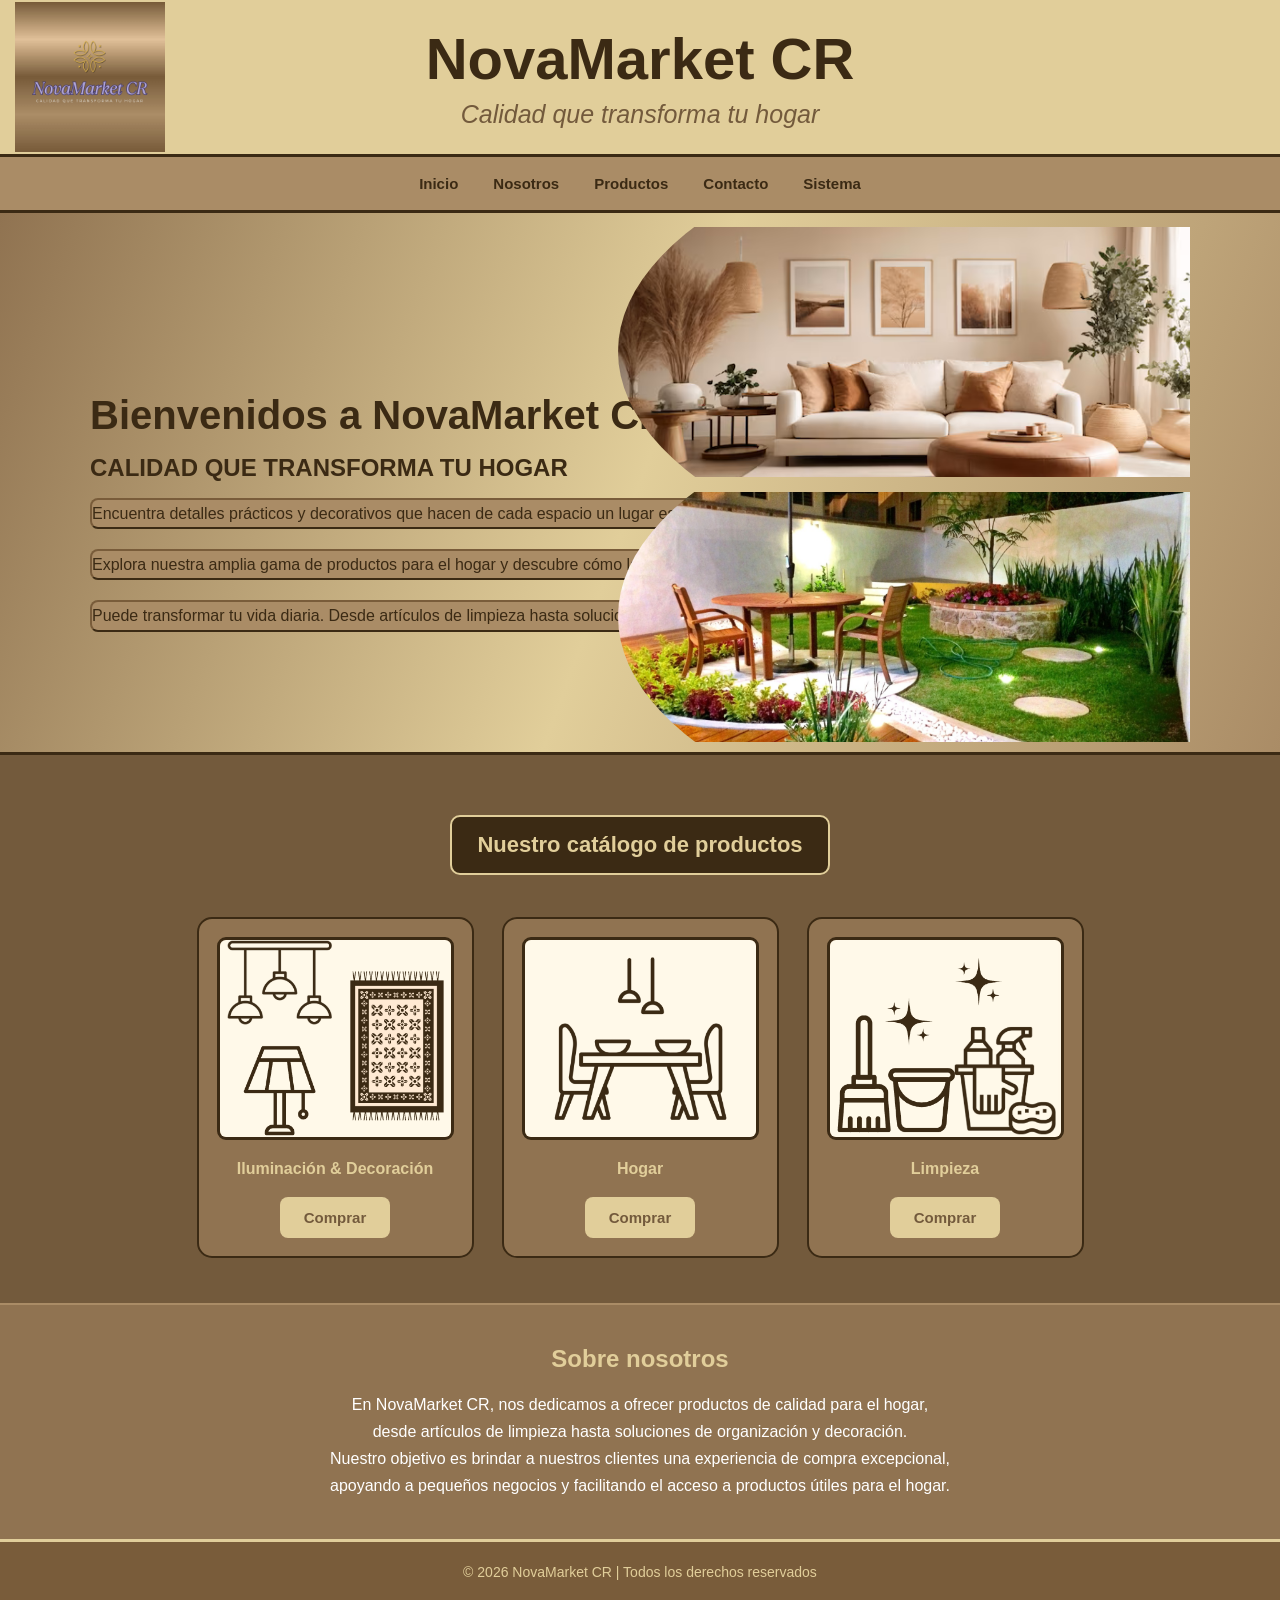
<file: index.html>
<!DOCTYPE html>
<html lang="es">
<head>
    <meta charset="UTF-8">
    <meta name="viewport" content="width=device-width, initial-scale=1.0">
    <title>NovaMarket CR</title>
    <link rel="stylesheet" href="css/estilos.css">
    
</head>
<body>
    <!-- ENCABEZADO -->
    <header class="encabezado">
        <h1>NovaMarket CR</h1>
        <p>Calidad que transforma tu hogar</p>
        <img src="img/logo.png" class="logo" alt="Logo de NovaMarket CR">
    </header>

    <!-- MENÚ DE NAVEGACIÓN -->
    <nav class="menu">
        <a href="index.html">Inicio</a>
        <a href="nosotros.html">Nosotros</a>
        <a href="productos.html">Productos</a>
        <a href="contacto.html">Contacto</a>
        <a href="sistema.html">Sistema</a>
    </nav>

    <!-- BANNER DE BIENVENIDA -->
    <section class="bienvenida" id="inicio">
        <h2>Bienvenidos a NovaMarket CR </h2>
        <h3>CALIDAD QUE TRANSFORMA TU HOGAR</h3>
        <p>Encuentra detalles prácticos y decorativos que hacen de cada espacio un lugar especial.</p>
        <p>Explora nuestra amplia gama de productos para el hogar y descubre cómo la calidad</p>
        <p>Puede transformar tu vida diaria. Desde artículos de limpieza hasta soluciones de organización</p>

        <div class="fondo-imagen"></div>
        <div class="interior-imagen"></div>
    </section>

    <main id="productos">

        <h2 class="titulo-catalogo">Nuestro catálogo de productos</h2>

        <div class="contenedor-productos">

            <!-- Producto 1 -->
            <article class="tarjeta">

                <img
                    src="img/luz.png"
                    alt="Iluminación & Decoración"
                >

                <h3>Iluminación & Decoración</h3>

                

                <button onclick="window.location.href='productos.html'">
                Comprar
                </button>

            </article>

            <!-- Producto 2 -->
            <article class="tarjeta">

                <img
                    src="img/mesa.png"
                    alt="mesa"
                >

                <h3>Hogar</h3>

                

               <button onclick="window.location.href='productos.html'">
                Comprar
                </button>

            </article>

            <!-- Producto 3 -->
            <article class="tarjeta">

                <img
                    src="img/lim.png"
                    alt="limpieza"
                >

                <h3>Limpieza</h3>

                

                <button onclick="window.location.href='productos.html'">
                Comprar
                </button>

            </article>

        </div>

    </main>
    
    <!-- SECCIÓN NOSOTROS -->
    <section class="informacion" id="nosotros">

        <h2>Sobre nosotros</h2>

        <p>
            En NovaMarket CR, nos dedicamos a ofrecer productos de calidad para el hogar, 
        </p>

        <p>
            desde artículos de limpieza hasta soluciones de organización y decoración.
        </p>

        <p>
            Nuestro objetivo es brindar a nuestros clientes una experiencia de compra excepcional,
        </p>

        <p>
            apoyando a pequeños negocios y facilitando el acceso a productos útiles para el hogar.
        </p>

    </section>

    <!-- PIE DE PÁGINA -->
    <footer id="contacto">
        <p>© 2026 NovaMarket CR | Todos los derechos reservados</p>
    </footer>

    

</body>
</file>
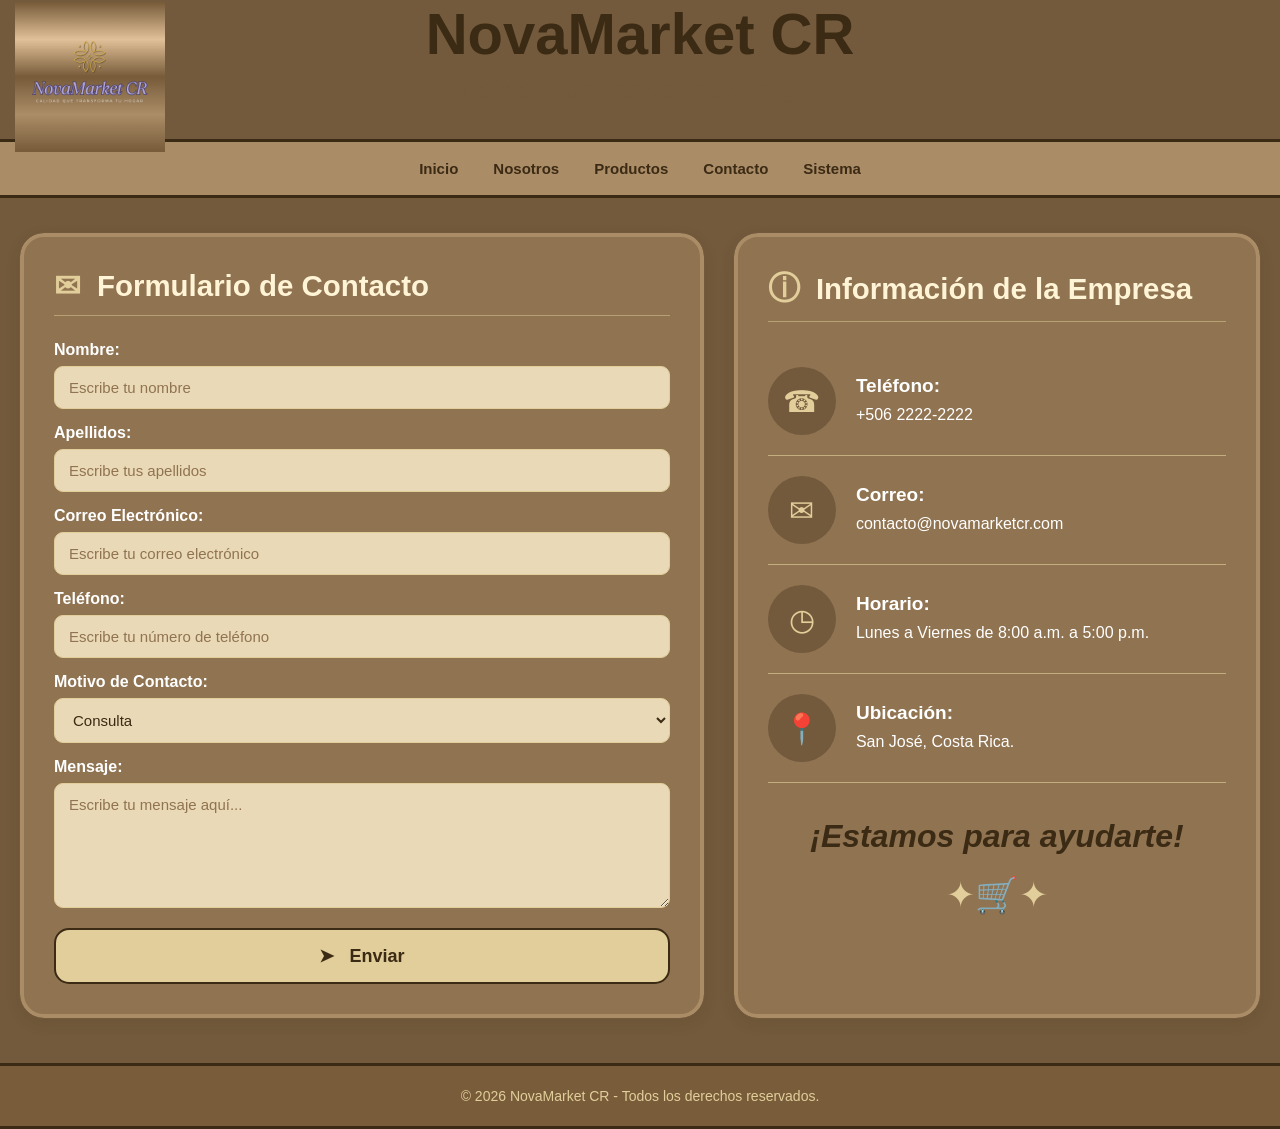
<file: Contacto.html>
<!DOCTYPE html>
<html lang="es">
<head>
    <meta charset="UTF-8">
    <meta name="viewport" content="width=device-width, initial-scale=1.0">
    <title>Contacto - NovaMarket CR</title>
    <link rel="stylesheet" href="css/estilos.css">
</head>

<body class="pagina-contacto">

    <header class="encabezado-contacto">
        <h1>NovaMarket CR </h1>
        <p>Calidad que transforma tu hogar</p>
        <img src="img/logo.png" class="logo" alt="Logo de NovaMarket CR">
    </header>

    <nav class="menu-contacto">
        <a href="index.html">Inicio</a>
        <a href="nosotros.html">Nosotros</a>
        <a href="productos.html">Productos</a>
        <a href="contacto.html">Contacto</a>
        <a href="sistema.html">Sistema</a>
    </nav>
    
    <main class="contenedor-contacto">

        <!-- CUADRO DEL FORMULARIO -->
        <section class="cuadro-contacto">

            <h2><span>✉</span> Formulario de Contacto</h2>

            <form id="formcontacto">

                <label for="Nombre">Nombre:</label>
                <input type="text" id="Nombre" name="nombre"
                       placeholder="Escribe tu nombre">

                <label for="apellidos">Apellidos:</label>
                <input type="text" id="apellidos" name="apellidos"
                       placeholder="Escribe tus apellidos">

                <label for="correo">Correo Electrónico:</label>
                <input type="email" id="correo" name="correo"
                       placeholder="Escribe tu correo electrónico">

                <label for="telefono">Teléfono:</label>
                <input type="tel" id="telefono" name="telefono"
                       placeholder="Escribe tu número de teléfono">

                <label for="motivo">Motivo de Contacto:</label>
                <select id="motivo" name="motivo">
                    <option>Consulta</option>
                    <option>Compra</option>
                    <option>Queja</option>
                    <option>Sugerencia</option>
                </select>

                <label for="Mensaje">Mensaje:</label>
                <textarea id="Mensaje" name="mensaje"
                          placeholder="Escribe tu mensaje aquí..."></textarea>

                <button type="submit">➤ &nbsp; Enviar</button>

            </form>
        </section>

        <!-- CUADRO DE INFORMACIÓN -->
        <section class="cuadro-informacion">

            <h2><span>ⓘ</span> Información de la Empresa</h2>

            <div class="dato-empresa">
                <div class="icono-empresa">☎</div>
                <div>
                    <strong>Teléfono:</strong>
                    <p>+506 2222-2222</p>
                </div>
            </div>

            <div class="dato-empresa">
                <div class="icono-empresa">✉</div>
                <div>
                    <strong>Correo:</strong>
                    <p>contacto@novamarketcr.com</p>
                </div>
            </div>

            <div class="dato-empresa">
                <div class="icono-empresa">◷</div>
                <div>
                    <strong>Horario:</strong>
                    <p>Lunes a Viernes de 8:00 a.m. a 5:00 p.m.</p>
                </div>
            </div>

            <div class="dato-empresa">
                <div class="icono-empresa">📍</div>
                <div>
                    <strong>Ubicación:</strong>
                    <p>San José, Costa Rica.</p>
                </div>
            </div>

            <p class="mensaje-final">¡Estamos para ayudarte!</p>

            <div class="decoracion-final">✦🛒✦</div>

        </section>

    </main>

</body>

<footer class="footer-contacto">
    <p>&copy; 2026 NovaMarket CR - Todos los derechos reservados.</p>
</footer>

</html>
</file>
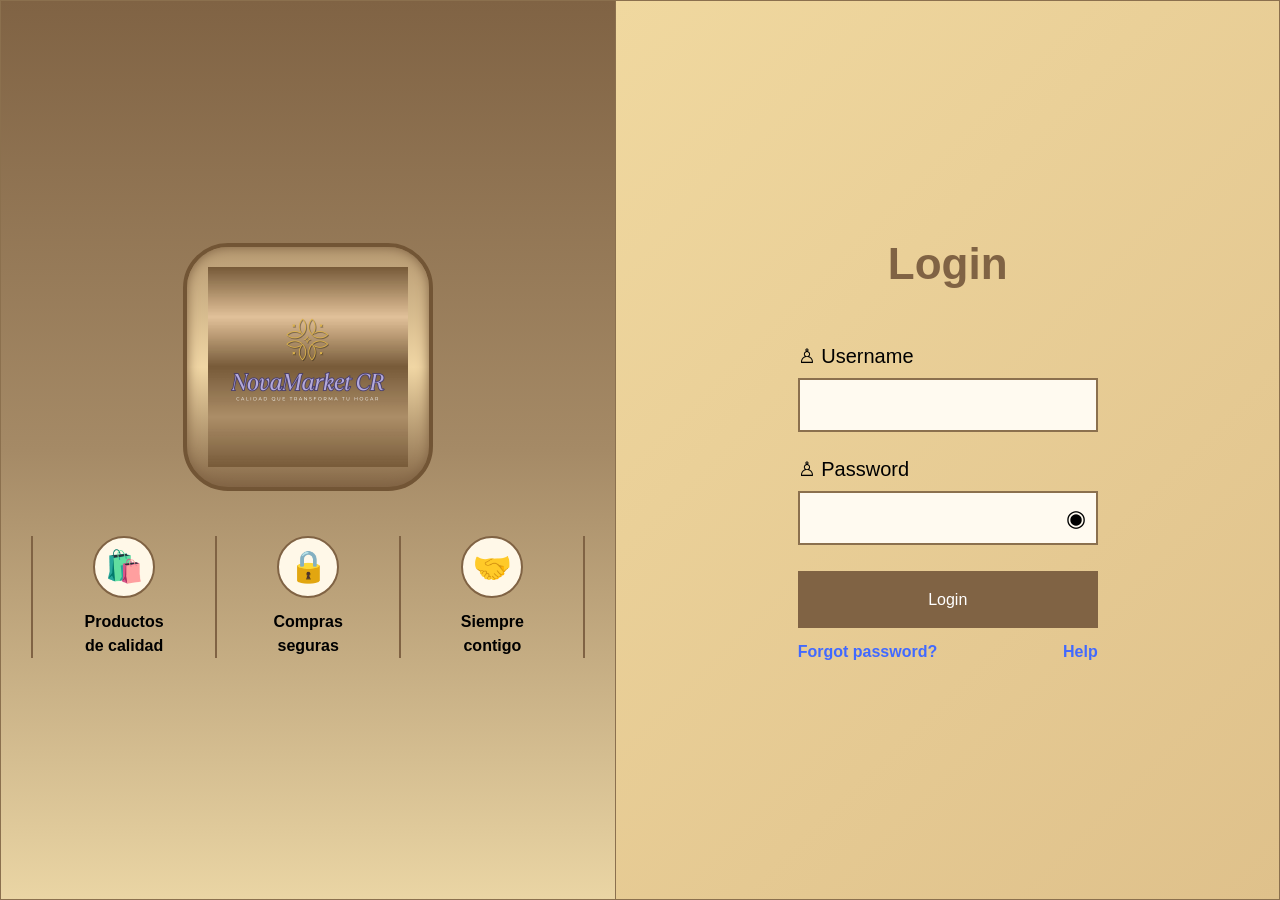
<file: login.html>
<!DOCTYPE html>
<html lang="es">
<head>
    <meta charset="UTF-8">
    <meta name="viewport" content="width=device-width, initial-scale=1.0">
    <title>Login | NovaMarket CR</title>
    <link rel="stylesheet" href="css/login.css">
    <script src="js/login.js" defer></script>
</head>
<body>
    <main class="contenedor-login">
        <section class="panel-izquierdo">
            <div class="logo-caja">
                <img src="img/logo.png" alt="Logo de NovaMarket CR" id="logoImagen">
                <div id="logoAlternativo" class="logo-alternativo oculto">
                    <div class="logo-simulado">✿</div>
                    <div class="nombre-marca">NovaMarket CR</div>
                    <div class="eslogan">CALIDAD QUE TRANSFORMA TU HOGAR</div>
                </div>
            </div>

            <div class="beneficios">
                <div class="beneficio">
                    <div class="beneficio-icono">🛍️</div>
                    <p>Productos<br>de calidad</p>
                </div>
                <div class="beneficio">
                    <div class="beneficio-icono">🔒</div>
                    <p>Compras<br>seguras</p>
                </div>
                <div class="beneficio">
                    <div class="beneficio-icono">🤝</div>
                    <p>Siempre<br>contigo</p>
                </div>
            </div>
        </section>

        <section class="panel-derecho">
            <h1>Login</h1>

            <form class="formulario" id="formLogin">
                <div class="grupo-campo">
                    <label for="username">♙ Username</label>
                    <input class="campo" type="text" id="username" name="username"
                           autocomplete="username" required>
                </div>

                <div class="grupo-campo">
                    <label for="password">♙ Password</label>
                    <div class="contenedor-password">
                        <input class="campo" type="password" id="password" name="password"
                               autocomplete="current-password" required>
                        <button class="ver-password" type="button" id="verPassword"
                                aria-label="Mostrar contraseña">◉</button>
                    </div>
                </div>

                <button class="boton-login" type="submit">Login</button>
                <p class="mensaje" id="mensaje" role="status" aria-live="polite"></p>

                <div class="enlaces">
                    <a href="#" id="olvido">Forgot password?</a>
                    <a href="#" id="ayuda">Help</a>
                </div>
            </form>
        </section>
    </main>
</body>
</html>
</file>
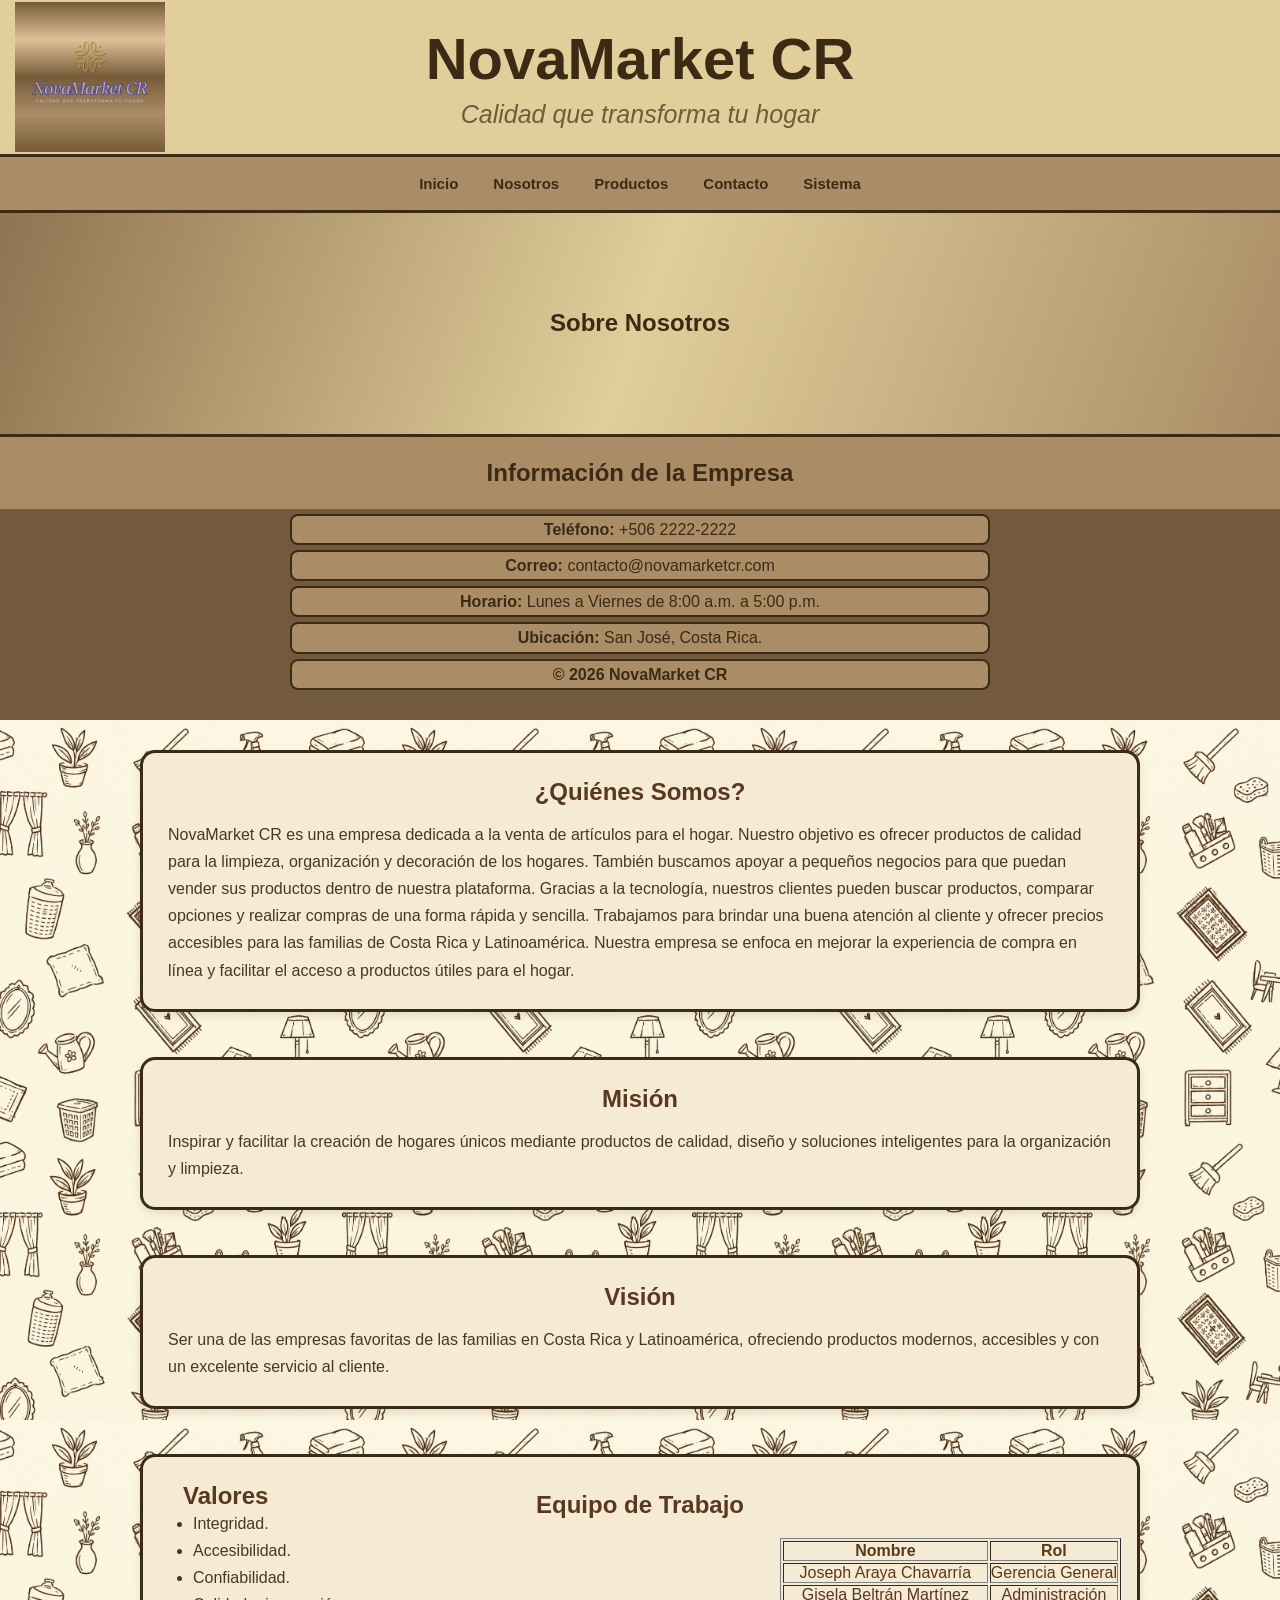
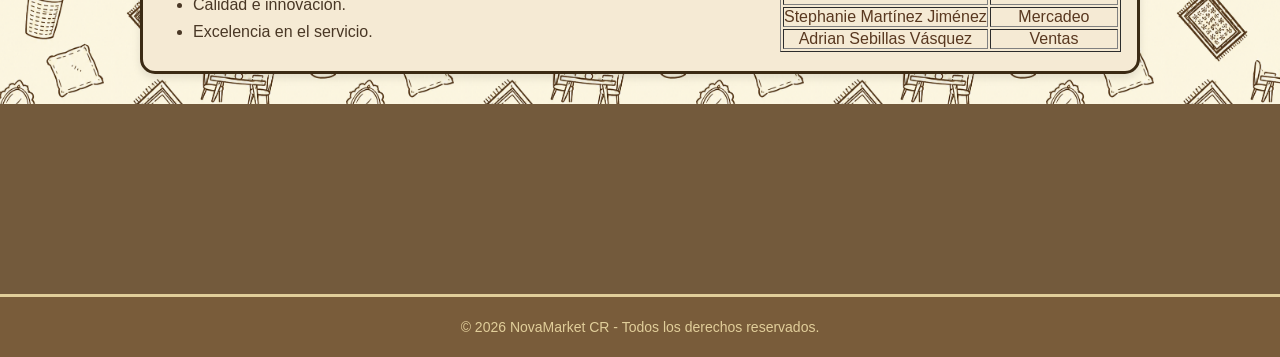
<file: nosotros.html>
<!DOCTYPE html>
<html lang="es">
<head>
    <meta charset="UTF-8">
    <meta name="viewport" content="width=device-width, initial-scale=1.0">
    <title>Nosotros - NovaMarket CR</title>
    <link rel="stylesheet" href="css/estilos.css">
</head>



<body class="body">
    
    <header class="encabezado">
        <h1>NovaMarket CR</h1>
        <p>Calidad que transforma tu hogar</p>
        <img src="img/logo.png" class="logo" alt="Logo de NovaMarket CR">
        
    </header>

    <nav class="menu">
        <a href="index.html">Inicio</a>
        <a href="nosotros.html">Nosotros</a>
        <a href="productos.html">Productos</a>
        <a href="contacto.html">Contacto</a>
        <a href="sistema.html">Sistema</a>
    </nav>

    <section class="nosotros">
       
        <h1>Sobre Nosotros</h1>
    
        <h2>Información de la Empresa</h2>

        <p><b>Teléfono:</b> +506 2222-2222</p>
        <p><b>Correo:</b> contacto@novamarketcr.com</p>
        <p><b>Horario:</b> Lunes a Viernes de 8:00 a.m. a 5:00 p.m.</p>
        <p><b>Ubicación:</b> San José, Costa Rica.</p>
        <p><b>© 2026 NovaMarket CR</b></p>

    </section>

    <main class="contenedor-nosotros">

        <div class="cuadro-nosotros">
        <h2 class="titulo-nosotros">¿Quiénes Somos?</h2>
        <p class="informacion-nosotros">
            NovaMarket CR es una empresa dedicada a la venta de artículos para el hogar.
            Nuestro objetivo es ofrecer productos de calidad para la limpieza,
            organización y decoración de los hogares. También buscamos apoyar
            a pequeños negocios para que puedan vender sus productos dentro de
            nuestra plataforma. Gracias a la tecnología, nuestros clientes pueden
            buscar productos, comparar opciones y realizar compras de una forma
            rápida y sencilla. Trabajamos para brindar una buena atención al
            cliente y ofrecer precios accesibles para las familias de Costa Rica
            y Latinoamérica. Nuestra empresa se enfoca en mejorar la experiencia
            de compra en línea y facilitar el acceso a productos útiles para el hogar.
            </p>
        </div>

        <div class="cuadro-nosotros">
            <h2 class="titulo-nosotros">Misión</h2>
         <p>
            Inspirar y facilitar la creación de hogares únicos mediante productos
            de calidad, diseño y soluciones inteligentes para la organización y limpieza.
            </p>
        </div>

        <div class="cuadro-nosotros">
            <h2 class="titulo-nosotros">Visión</h2>
            <p>
            Ser una de las empresas favoritas de las familias en Costa Rica y
            Latinoamérica, ofreciendo productos modernos, accesibles y con un
            excelente servicio al cliente.
            </p>
        </div>

        <div class="cuadro-nosotros">
         <h2 class="titulo-Valores">Valores</h2>
            <ul>
                <li>Integridad.</li>
                <li>Accesibilidad.</li>
                <li>Confiabilidad.</li>
                <li>Calidad e innovación.</li>
                <li>Excelencia en el servicio.</li>
            </ul>
        </div>

    </main>
    
    <h2 class="titulo-EquipoTrabajo">Equipo de Trabajo</h2>

    <table border="1" class="TablaRol">

        <tr>
            <th>Nombre</th>
            <th>Rol</th>
        </tr>

        <tr>
            <td>Joseph Araya Chavarría</td>
            <td>Gerencia General</td>
        </tr>

        <tr>
            <td>Gisela Beltrán Martínez</td>
            <td>Administración</td>
        </tr>

        <tr>
            <td>Stephanie Martínez Jiménez</td>
            <td>Mercadeo</td>
        </tr>

        <tr>
            <td>Adrian Sebillas Vásquez</td>
            <td>Ventas</td>
        </tr>

    </table>

    <br>
    
    
    
</body>

<footer>
    <p>&copy; 2026 NovaMarket CR - Todos los derechos reservados.</p>
</footer>

</html>
</file>
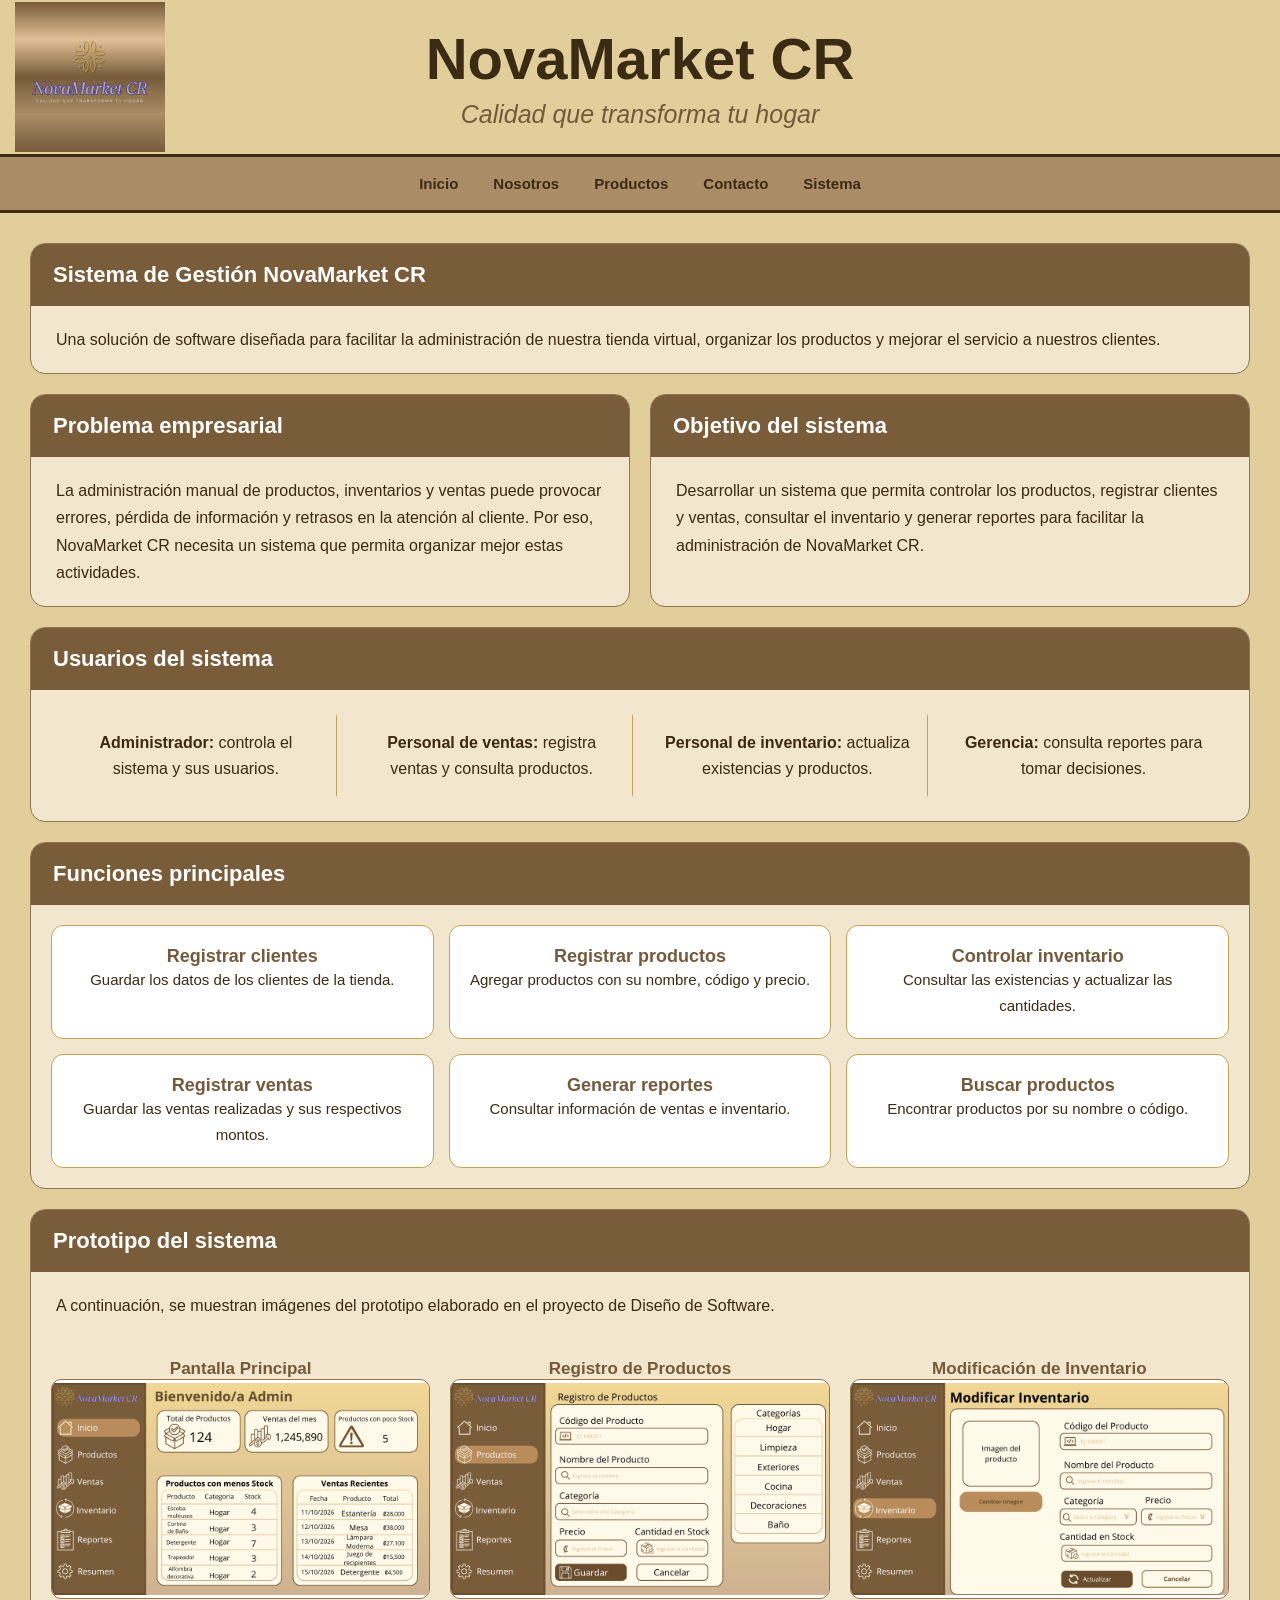
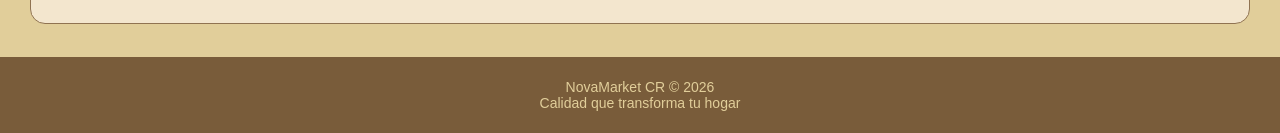
<file: Sistema.html>
<!DOCTYPE html>
<html lang="es">
<head>
    <meta charset="UTF-8">
    <meta name="viewport" content="width=device-width, initial-scale=1.0">
    <title>Sistema - NovaMarket CR</title>
    <link rel="stylesheet" href="css/estilos.css">
</head>

<body class="pagina-sistema-web">

     <header class="encabezado">
        <h1>NovaMarket CR </h1>
        <p>Calidad que transforma tu hogar</p>
        <img src="img/logo.png" class="logo" alt="Logo de NovaMarket CR">
    </header>

    <nav class="menu-sistema-web">
        <a href="index.html">Inicio</a>
        <a href="nosotros.html">Nosotros</a>
        <a href="productos.html">Productos</a>
        <a href="contacto.html">Contacto</a>
        <a href="sistema.html">Sistema</a>
    </nav>

    <main class="pagina-sistema">

        <section class="introduccion-sistema">
            <h2>Sistema de Gestión NovaMarket CR</h2>
            <p>
                Una solución de software diseñada para facilitar
                la administración de nuestra tienda virtual,
                organizar los productos y mejorar el servicio
                a nuestros clientes.
            </p>
        </section>

        <section class="informacion-sistema">
            <h2>Problema empresarial</h2>
            <p>
                La administración manual de productos, inventarios
                y ventas puede provocar errores, pérdida de información
                y retrasos en la atención al cliente. Por eso,
                NovaMarket CR necesita un sistema que permita
                organizar mejor estas actividades.
            </p>
        </section>

        <section class="informacion-sistema">
            <h2>Objetivo del sistema</h2>
            <p>
                Desarrollar un sistema que permita controlar los
                productos, registrar clientes y ventas, consultar
                el inventario y generar reportes para facilitar
                la administración de NovaMarket CR.
            </p>
        </section>

        <section class="informacion-sistema">
            <h2>Usuarios del sistema</h2>

            <ul>
                <li><b>Administrador:</b> controla el sistema y sus usuarios.</li>
                <li><b>Personal de ventas:</b> registra ventas y consulta productos.</li>
                <li><b>Personal de inventario:</b> actualiza existencias y productos.</li>
                <li><b>Gerencia:</b> consulta reportes para tomar decisiones.</li>
            </ul>
        </section>

        <section class="informacion-sistema">
            <h2>Funciones principales</h2>

            <div class="funciones-sistema">

                <article class="tarjeta-funcion">
                    <h3>Registrar clientes</h3>
                    <p>Guardar los datos de los clientes de la tienda.</p>
                </article>

                <article class="tarjeta-funcion">
                    <h3>Registrar productos</h3>
                    <p>Agregar productos con su nombre, código y precio.</p>
                </article>

                <article class="tarjeta-funcion">
                    <h3>Controlar inventario</h3>
                    <p>Consultar las existencias y actualizar las cantidades.</p>
                </article>

                <article class="tarjeta-funcion">
                    <h3>Registrar ventas</h3>
                    <p>Guardar las ventas realizadas y sus respectivos montos.</p>
                </article>

                <article class="tarjeta-funcion">
                    <h3>Generar reportes</h3>
                    <p>Consultar información de ventas e inventario.</p>
                </article>

                <article class="tarjeta-funcion">
                    <h3>Buscar productos</h3>
                    <p>Encontrar productos por su nombre o código.</p>
                </article>

            </div>
        </section>

        
        <section class="informacion-sistema">
            <h2>Prototipo del sistema</h2>

            <p>
                A continuación, se muestran imágenes del prototipo
                elaborado en el proyecto de Diseño de Software.
            </p>

            <div class="imagenes-prototipo">
                <figure>
                    <h4>Pantalla Principal</h4>
                    <img src="img/menu1.png" width="400"
                         alt="Menu principal del prototipo">
                    </figure>

                <figure>
                    <h4>Registro de Productos</h4>
                    <img src="img/regis.png" width="400"
                         alt="Pantalla de registro de productos">
                </figure>

                <figure>
                    <h4>Modificación de Inventario</h4>
                    <img src="img/modif.png" width="400"
                         alt="Pantalla de modificación de inventario">
                </figure>
            </div>
        </section>

    </main>

    <footer>
        <p>NovaMarket CR © 2026</p>
        <p>Calidad que transforma tu hogar</p>
    </footer>

</body>
</html>
</file>
<file: css/estilos.css>
/*CONFIGURACIÓN GENERAL DE INDEX*/

* {
    margin: 0;
    padding: 0;
    box-sizing: border-box;
}

html {
    scroll-behavior: smooth;
}

body {
    font-family: Arial, Helvetica, sans-serif;
    background-color: #735A3C;
    color: #3b2a14;
}
/*ENCABEZADO*/
.logo {
    position: absolute;
    top: 2px;
    left: 15px;
    width: 150px;
    height: auto;
    margin: 0;
    transform: none;
    z-index: 10;
}
.encabezado {
    background-color: #E1CE9A;
    text-align: center;
    padding: 25px 15px;
    border-bottom: 3px solid #3b2a14;
}

.encabezado h1 {
    margin: 0;
    font-family: Arial, Helvetica, sans-serif;
    font-size: clamp(32px, 5vw, 58px);
    color: #3b2a14;
    font-weight: bold;
}

.encabezado p {
    margin: 8px 0 0;
    color: #735A3C;
    font-family: Arial, Helvetica, sans-serif;
    font-size: clamp(16px, 2.5vw, 25px);
    font-style: italic;
}

/* MENÚ DE NAVEGACIÓN */

.menu {
    background-color: #AA8C66;
    display: flex;
    justify-content: center;
    align-items: center;
    gap: 35px;
    padding: 18px 15px;
    border-bottom: 3px solid #3b2a14;
}

.menu a {
    color: #3b2a14;
    text-decoration: none;
    font-weight: bold;
    font-size: 15px;
    transition: color 0.3s ease;
}

.menu a:hover {
    color: #E1CE9A;
}


/*BANNER DE BIENVENIDA*/

.bienvenida {
    background: linear-gradient(
        110deg,
       
        #907351,
        #E1CE9A,
        #AA8C66
    );

   
    padding: 90px 90px;
    color: #3b2a14;
    border-bottom: 3px solid #3b2a14;
}

.bienvenida h2 {
    font-size: 40px;
    margin-bottom: 16px;
    transform: translateY(90px);
}


.bienvenida h3 {
    font-size: 24px;
    margin-bottom: 16px;
    transform: translateY(90px);
}

.bienvenida p {
    
    margin-bottom: 20px;
    color: #3b2a14;
    font-size: 16px;
    line-height: 1.7;
    text-align: justify;
    background-color: #AA8C66;
    border-radius: 8px;
    border: 2px solid #795C3A;
    border-bottom: 2px solid;
    width: 700px;
    transform: translateY(90px);
}

.bienvenida img {
    width: 350px;
    height: auto;
    margin-top: 20px;
    margin-left: 100px;
    margin-top: -300px;
}

/* Fotografía y curva */
.fondo-imagen {
    width: 52%;
    min-height: 250px;
    margin-left: auto;
    transform: translateY(-35px);

    background-image: url("../img/fondo.png");
    background-size: cover;
    background-position: center;

    clip-path: ellipse(100% 100% at 100% 50%);


    align-self: flex-start;
    margin-top: -300px;

}

.interior-imagen {
    width: 52%;
    min-height: 250px;
    margin-left: auto;
    transform: translateY(80px);

    background-image: url("../img/interior.jpeg");
    background-size: cover;
    background-position: center;

    clip-path: ellipse(100% 100% at 100% 50%);


    align-self: flex-start;
    margin-top: -100px;

}

/*CATÁLOGO*/

main {
    padding: 35px 20px 45px;
}

.titulo-catalogo {
    text-align: center;
    color: #E1CE9A;
    font-size: 22px;
    margin-bottom: 42px;
}

.nav-catalogo {
    display: flex;
    justify-content: center;
    gap: 20px;
    margin-bottom: 30px;
}

.main-nav a:hover { 
    
    background-color: #AA8C66;
 }

/*CONTENEDOR DE LAS TARJETAS*/

.contenedor-productos {
    display: flex;
    justify-content: center;
    align-items: stretch;
    flex-wrap: wrap;
    gap: 28px;
    width: 100%;
    max-width: 1100px;
    margin: 0 auto;
}

/*TARJETAS DE PRODUCTOS*/

.tarjeta {
    background-color: #907351;
    border: 2px solid #3b2a14;
    border-radius: 15px;

    width: 277px;
    padding: 18px;

    text-align: center;

    display: flex;
    flex-direction: column;
    align-items: center;

    transition:
        transform 0.3s ease,
        border-color 0.3s ease,
        box-shadow 0.3s ease;
}

 /* EFECTO AL PASAR EL CURSOR */

.tarjeta:hover {
    transform: translateY(-6px);
    border-color: #E1CE9A;

    box-shadow: 0 8px 18px rgba(0, 0, 0, 0.25);
}


/* IMÁGENES DE LOS PRODUCTOS */

.tarjeta img {
    width: 100%;
    height: 203px;

    object-fit: cover;

    border-radius: 9px;
    border: 3px solid #3b2a14;

    margin-bottom: 20px;
}


/* NOMBRES DE LOS PRODUCTOS */

.tarjeta h3 {
    color: #E1CE9A;
    font-size: 16px;
    margin-bottom: 18px;
    min-height: 19px;
}


  

/* BOTONES DE COMPRA*/

.tarjeta button {
    background-color: #E1CE9A;
    color: #735A3C;

    border: none;
    border-radius: 8px;

    padding: 12px 24px;

    font-size: 15px;
    font-weight: bold;

    cursor: pointer;

    transition:
        background-color 0.3s ease,
        color 0.3s ease,
        transform 0.3s ease;
}

.tarjeta button:hover {
    background-color: #AA8C66;
    color: #FFFFFF;

    transform: scale(1.05);
}


/* SECCIÓN SOBRE NOSOTROS */

.informacion {
    background-color: #907351;
    text-align: center;

    padding: 40px 20px;

    border-top: 2px solid #AA8C66;
}

.informacion h2 {
    color: #E1CE9A;
    font-size: 24px;
    margin-bottom: 18px;
}

.informacion p {
    color: #ffff;
    font-size: 16px;
    line-height: 1.7;
    text-align: center;
    

}


/* PIE DE PÁGINA */

footer {
    background-color: #795C3A;

    text-align: center;
    padding: 22px 15px;

    border-top: 3px solid #E1CE9A;
}

footer p {
    color: #E1CE9A;
    font-size: 14px;
}



/* -NOSOTROS- */

.section-nosotros {
    background: #E1CE9A;
    padding: 40px 20px;
    border-top: 2px solid #AA8C66;
    border-bottom: 3px solid #3b2a14;
}

.nosotros h1 {
    background: linear-gradient(
        110deg,
       
        #907351,
        #E1CE9A,
        #AA8C66
    );

    padding: 90px 90px;
    color: #3b2a14;
    border-bottom: 3px solid #3b2a14;
    text-align: center;
    line-height: 1.7;
}

.nosotros h2 {
    background-color: #AA8C66;
    text-align: center;
    padding: 20px 30px;
    margin-bottom: 5px;
    border-top: 2px solid #3b2a14;
    border: 2px solid #AA8C66;
}

.nosotros p {
    color: #3b2a14;
    font-size: 16px;
    line-height: 1.7;
    text-align: center;
    background-color: #AA8C66;
    border-radius: 8px;
    border: 2px solid #3b2a14;
    width: 700px;
    margin: 5px auto;
}

.main-informacion {
    display: flex;
    justify-content: center;
    align-items: center;
    gap: 28px;
    width: 100%;
    max-width: 1100px;
    margin: 0 auto;
    text-align: center;
    
}

/* SECCIÓN DE INFORMACIÓN DE LA EMPRESA */

.texto-nosotros {
    color: #3b2a14;
    font-size: 32px;
    margin-bottom: 42px;
    text-align: center;
}


/* Cuadros de la página Nosotros */
.contenedor-nosotros {
    background-image: url("../img/fondo-iconos.png");
    background-repeat: repeat;
    background-size: 350px auto;
    background-position: center top;

    display: flex;
    flex-direction: column;
    align-items: center;
    gap: 45px;

    width: 100%;
    max-width: none;
    margin: 30px auto;
    padding: 30px;
}

.cuadro-nosotros {
    width: 100%;
    max-width: 1000px;
    background-color: #f5ead4;
    border: 3px solid #3b2a14;
    border-radius: 15px;
    padding: 25px;
    box-shadow: 0 4px 8px rgba(0, 0, 0, 0.1);
}

.titulo-nosotros {
    color: #593820;
    text-align: center;
    margin-bottom: 15px;
}

.titulo-Valores {
    color: #593820;
    text-align: justify;
    transform: translateX(15px);
}

.titulo-EquipoTrabajo {
    color: #593820;
    text-align: center;
    transform: translateY(-243px);

}

.TablaRol {
    color: #593820;
    text-align: center;
    transform: translateX(780px) translateY(-224px);

}
.cuadro-nosotros p,
.cuadro-nosotros li {
    color: #493725;
    line-height: 1.7;
}

.cuadro-nosotros ul {
    padding-left: 25px;
}



/* PRODUCTOS */

/* CUADRÍCULA DE PRODUCTOS */
.productos {
    display: grid;
    grid-template-columns: repeat(3, minmax(0, 1fr));
    gap: 25px;
    width: 90%;
    max-width: 1050px;
    margin: 30px auto;
    padding: 15px;
    box-sizing: border-box;
    align-items: stretch;
}

/* TARJETAS DE PRODUCTOS */
.productos .tarjeta {
    background-color: #907351;
    border: 2px solid #3b2a14;
    border-radius: 15px;
    width: 100%;
    min-width: 0;
    min-height: 390px;
    box-sizing: border-box;
    padding: 15px;
    text-align: center;

    display: flex;
    flex-direction: column;
    align-items: center;

    transition: transform 0.3s ease,
        border-color 0.3s ease,
        box-shadow 0.3s ease;
}

/* EFECTO DE LAS TARJETAS */
.productos .tarjeta:hover {
    transform: translateY(-6px);
    border-color: #E1CE9A;
    box-shadow: 0 8px 18px rgba(0, 0, 0, 0.25);
}

/* IMÁGENES */
.productos .tarjeta img {
    width: 100%;
    max-width: 70%;
    height: 203px;

    object-fit: cover;

    border-radius: 9px;
    border: 3px solid #3b2a14;
    box-sizing: border-box;

    margin-bottom: 15px;
    flex-shrink: 0;
}

/* TÍTULOS */
.productos .tarjeta .titulo-producto {
    color: #E1CE9A;
    font-size: 18px;
    margin: 0 0 15px;
    min-height: 22px;
}


/* DESCRIPCIONES */
.productos .tarjeta p:not(.precio) {
    color: #3b2a14;
    font-size: 15px;
    font-weight: 700;
    line-height: 1.6;
    margin: 0 0 15px;
    width: 100%;
    flex-grow: 1;
    
}


/* PRECIOS */
.productos .tarjeta .precio {
    color: #3b2a14;
    font-size: 18px;
    font-weight: bold;
    margin: 10px 0 16px;
}

/* BOTÓN AGREGAR: SOLO PRODUCTOS */
.productos .tarjeta .boton {
    display: inline-block;
    background-color: #E1CE9A;
    color: #735A3C;
    border: none;
    border-radius: 8px;
    padding: 12px 24px;
    margin-top: auto;
    font-size: 15px;
    font-weight: bold;
    text-decoration: none;
    cursor: pointer;

    transition: background-color 0.3s ease,
        color 0.3s ease,
        transform 0.3s ease;
}

/* EFECTO DEL BOTÓN AGREGAR */
.productos .tarjeta .boton:hover {
    background-color: #AA8C66;
    color: #FFFFFF;
    transform: scale(1.05);
}


main > h2 {
    text-align: center;
    color: #E1CE9A;

    background-color: #3b2a14;
    border: 2px solid #E1CE9A;
    border-radius: 10px;

    padding: 15px 25px;
    width: fit-content;
    margin: 25px auto;
}


/* Fondo decorativo exclusivo de productos.html */
.pagina-productos {
    background-image: url("../img/fondo-iconos.png");
    background-repeat: repeat;
    background-size: 350px auto;
    background-position: center top;
    padding: 30px;
}

<<<<<<< HEAD
/* BOTÓN FLOTANTE DEL CARRITO */
.boton-abrir-carrito {
    position: fixed;
    top: 20px;
    right: 25px;
    z-index: 1001;

    background-color: #E1CE9A;
    color: #3b2a14;
    border: 2px solid #3b2a14;
    border-radius: 50px;

    padding: 12px 18px;
    font-size: 22px;
    cursor: pointer;

    box-shadow: 0 4px 10px rgba(0, 0, 0, 0.25);
    transition: transform 0.3s ease;
}

.boton-abrir-carrito:hover {
    transform: scale(1.08);
}

/* CONTADOR DE PRODUCTOS */
.contador-carrito {
    display: inline-flex;
    justify-content: center;
    align-items: center;

    min-width: 22px;
    height: 22px;
    margin-left: 5px;
    padding: 2px;

    background-color: #735A3C;
    color: white;
    border-radius: 50%;
    font-size: 13px;
    font-weight: bold;
}

/* VENTANA DEL CARRITO */
.carrito-compras {
    position: fixed;
    top: 80px;
    right: 20px;
    z-index: 1000;

    width: min(430px, calc(100vw - 30px));
    max-height: 75vh;
    overflow-y: auto;

    margin: 0;
    padding: 22px;
    box-sizing: border-box;

    background-color: #F8EBD5;
    color: #3b2a14;
    border: 2px solid #907351;
    border-radius: 15px;

    box-shadow: 0 8px 25px rgba(0, 0, 0, 0.3);
}

/* TÍTULO DEL CARRITO */
.carrito-compras h2 {
    margin: 0 0 20px;
    padding: 0;
    background: none;
    border: none;
    width: auto;

    color: #3b2a14;
    font-size: 23px;
    text-align: left;
}

/* PRODUCTOS AGREGADOS */
.item-carrito {
    padding: 12px 0;
    border-bottom: 1px solid #C2A456;
}

.item-carrito p {
    margin: 5px 0;
}

/* BOTONES DE CANTIDAD */
.boton-cantidad {
    background-color: #E1CE9A;
    color: #3b2a14;
    border: 1px solid #907351;
    border-radius: 5px;
    padding: 5px 10px;
    cursor: pointer;
}

/* BOTÓN COMPRAR */
.boton-comprar {
    width: 100%;
    margin-top: 12px;
    padding: 12px;

    background-color: #735A3C;
    color: white;
    border: none;
    border-radius: 8px;

    font-size: 16px;
    font-weight: bold;
    cursor: pointer;
}

.boton-comprar:disabled {
    opacity: 0.5;
    cursor: not-allowed;
}

/* MENSAJE DE COMPRA */
#mensajeCompra {
    color: #28623B;
    font-weight: bold;
}

=======
>>>>>>> 928daf376bc33048cad48a46b1e8f8adfc339afa


/*PÁGINA DE CONTACTO - NOVAMARKET CR*/

.pagina-contacto {
    margin: 0;
    min-height: 100vh;
    padding: 30px 4%;
    box-sizing: border-box;
    font-family: Arial, Helvetica, sans-serif;
    color: #3b2a14;

    background:
        radial-gradient(ellipse at top left, #907351 0%, transparent 22%),
        radial-gradient(ellipse at bottom right, #AA8C66 0%, transparent 25%),
        #E1CE9A;
}

/* ENCABEZADO */

.pagina-contacto .encabezado-contacto {
    text-align: center;
    margin-bottom: 35px;
}

.pagina-contacto .encabezado-contacto h1 {
    margin: 0;
    font-family: Arial, Helvetica, sans-serif;
    font-size: clamp(32px, 5vw, 58px);
    color: #3b2a14;
    font-weight: bold;
}

.pagina-contacto .encabezado-contacto p {
    margin: 8px 0 0;
    color: #735A3C;
    font-family: Arial, Helvetica, sans-serif;
    font-size: clamp(16px, 2.5vw, 25px);
    font-style: italic;
}

/* DISTRIBUCIÓN DE LOS DOS CUADROS */

.pagina-contacto .contenedor-contacto {
    display: grid;
    grid-template-columns: 1.3fr 1fr;
    gap: 30px;
    width: 100%;
    max-width: 1450px;
    margin: 0 auto;
    align-items: stretch;
}

/* CUADRO DEL FORMULARIO Y DE LA EMPRESA */

.pagina-contacto .cuadro-contacto,
.pagina-contacto .cuadro-informacion {
    background-color: #907351;
    border: 4px solid #AA8C66;
    outline: 1px solid #735A3C;
    border-radius: 24px;
    padding: 30px;
    box-sizing: border-box;
    min-width: 0;
    box-shadow: 0 5px 15px rgba(59, 42, 20, 0.12);
}

/* TÍTULOS DE LOS CUADROS */

.pagina-contacto .cuadro-contacto h2,
.pagina-contacto .cuadro-informacion h2 {
    display: flex;
    align-items: center;
    gap: 16px;
    color: #FFF4D5;
    font-family: Arial, Helvetica, sans-serif;
    font-size: clamp(21px, 2.3vw, 32px);
    margin: 0 0 25px;
    padding-bottom: 10px;
    border-bottom: 1px solid rgba(225, 206, 154, 0.5);
}

.pagina-contacto .cuadro-contacto h2 span,
.pagina-contacto .cuadro-informacion h2 span {
    color: #E1CE9A;
    font-size: 32px;
}

/* ETIQUETAS DEL FORMULARIO */

.pagina-contacto #formcontacto label {
    display: block;
    color: #FFFFFF;
    font-size: 16px;
    font-weight: bold;
    margin: 15px 0 7px;
}

/* CAMPOS DE TEXTO */

.pagina-contacto #formcontacto input,
.pagina-contacto #formcontacto select,
.pagina-contacto #formcontacto textarea {
    display: block;
    width: 100%;
    padding: 12px 14px;
    box-sizing: border-box;
    border: 1px solid #E1CE9A;
    border-radius: 9px;
    background-color: #EAD9B6;
    color: #3b2a14;
    font-family: Arial, Helvetica, sans-serif;
    font-size: 15px;
    outline: none;
    transition: border-color 0.3s, box-shadow 0.3s;
}

.pagina-contacto #formcontacto input:focus,
.pagina-contacto #formcontacto select:focus,
.pagina-contacto #formcontacto textarea:focus {
    border-color: #FFFFFF;
    box-shadow: 0 0 0 3px rgba(225, 206, 154, 0.3);
}

.pagina-contacto #formcontacto input::placeholder,
.pagina-contacto #formcontacto textarea::placeholder {
    color: #907351;
}

/* ÁREA DEL MENSAJE */

.pagina-contacto #formcontacto textarea {
    min-height: 125px;
    resize: vertical;
}

/* BOTÓN ENVIAR */

.pagina-contacto #formcontacto button {
    width: 100%;
    margin-top: 20px;
    padding: 15px;
    border: 2px solid #3b2a14;
    border-radius: 15px;
    background-color: #E1CE9A;
    color: #3b2a14;
    font-family: Arial, Helvetica, sans-serif;
    font-size: 18px;
    font-weight: bold;
    cursor: pointer;
    transition: background-color 0.3s, transform 0.3s;
}

.pagina-contacto #formcontacto button:hover {
    background-color: #C2A456;
    transform: translateY(-2px);
}

/* INFORMACIÓN DE LA EMPRESA */

.pagina-contacto .dato-empresa {
    display: flex;
    align-items: center;
    gap: 20px;
    padding: 20px 0;
    border-bottom: 1px solid rgba(225, 206, 154, 0.65);
}

.pagina-contacto .icono-empresa {
    flex-shrink: 0;
    width: 68px;
    height: 68px;
    display: flex;
    align-items: center;
    justify-content: center;
    border-radius: 50%;
    background-color: #735A3C;
    color: #E1CE9A;
    font-size: 30px;
}

.pagina-contacto .dato-empresa strong {
    color: #FFFFFF;
    font-size: 19px;
}

.pagina-contacto .dato-empresa p {
    color: #FFFFFF;
    font-size: 16px;
    line-height: 1.6;
    overflow-wrap: anywhere;
    margin: 5px 0 0;
}

/* MENSAJE DECORATIVO */

.pagina-contacto .mensaje-final {
    margin: 35px 0 15px;
    text-align: center;
    font-family: Arial, Helvetica, sans-serif;
    font-size: clamp(22px, 2.5vw, 32px);
    font-style: italic;
    font-weight: bold;
    color: #3b2a14;
}

.pagina-contacto .decoracion-final {
    text-align: center;
    font-size: 35px;
    color: #E1CE9A;
    margin-top: 20px;
}

/* FOOTER DE CONTACTO */

.pagina-contacto footer {
    background-color: #795C3A;
    text-align: center;
    padding: 22px 15px;
    border-top: 3px solid none;
    width: 100vw;
    box-sizing: border-box;
    margin-left: calc(50% - 50vw);
    border-bottom: 3px solid #3b2a14;
    border-top: 3px solid #3b2a14;
}

.pagina-contacto footer p {
    color: #E1CE9A;
    font-family: Arial, Helvetica, sans-serif;
    font-size: 14px;
}

/* CONTACTO */

.menu-contacto {
    background-color: #AA8C66;
    display: flex;
    justify-content: center;
    align-items: center;
    gap: 35px;
    padding: 18px 15px;
    width: 100vw;
    box-sizing: border-box;
    margin-left: calc(50% - 50vw);
    border-bottom: 3px solid #3b2a14;
    border-top: 3px solid #3b2a14;
}

.menu-contacto a {
    color: #3b2a14;
    text-decoration: none;
    font-weight: bold;
    font-size: 15px;
    transition: color 0.3s ease;
    
}

.menu-contacto a:hover {
    color: #E1CE9A;
}


/* SISTEMA DE NOVAMARKET CR  */

.pagina-sistema-web .pagina-sistema {
    background-color: #E1CE9A;
    padding: 30px;
    display: grid;
    grid-template-columns: repeat(2, minmax(0, 1fr));
    gap: 20px;
    box-sizing: border-box;
}

/* CUADROS GENERALES */

.pagina-sistema-web .introduccion-sistema,
.pagina-sistema-web .informacion-sistema {
    background-color: #F3E6CE;
    border: 1px solid #907351;
    border-radius: 15px;
    overflow: hidden;
    margin: 0;
    box-sizing: border-box;
}

/* ENCABEZADOS DE LOS CUADROS */

.pagina-sistema-web .introduccion-sistema h2,
.pagina-sistema-web .informacion-sistema h2 {
    background-color: #795C3A;
    color: #FFFFFF;
    padding: 18px 22px;
    margin: 0;
    font-size: 22px;
}

/* TEXTO INTERIOR */

.pagina-sistema-web .introduccion-sistema p,
.pagina-sistema-web .informacion-sistema p {
    padding: 20px 25px;
    margin: 0;
    color: #3b2a14;
    line-height: 1.7;
    font-size: 16px;
}

/* INTRODUCCIÓN A TODO LO ANCHO */

.pagina-sistema-web .introduccion-sistema {
    grid-column: 1 / -1;
    background-color: #F3E6CE;
    color: #fff;
}

.pagina-sistema-web .introduccion-sistema h2 {
    background-color: #795C3A;
    color: #fff;
}

.pagina-sistema-web .introduccion-sistema p {
    color: #3b2a14;
}

/* USUARIOS DEL SISTEMA */

.pagina-sistema-web .informacion-sistema:has(ul) {
    grid-column: 1 / -1;
}

.pagina-sistema-web .informacion-sistema ul {
    display: grid;
    grid-template-columns: repeat(4, minmax(0, 1fr));
    gap: 15px;
    padding: 25px;
    margin: 0;
    list-style: none;
}

.pagina-sistema-web .informacion-sistema ul li {
    padding: 15px;
    text-align: center;
    border-right: 1px solid #C2A456;
    line-height: 1.6;
    overflow-wrap: anywhere;
}

.pagina-sistema-web .informacion-sistema ul li:last-child {
    border-right: none;
}

/* FUNCIONES PRINCIPALES */

.pagina-sistema-web .informacion-sistema:has(.funciones-sistema) {
    grid-column: 1 / -1;
}

.pagina-sistema-web .funciones-sistema {
    display: grid;
    grid-template-columns: repeat(3, minmax(0, 1fr));
    gap: 15px;
    padding: 20px;
}

.pagina-sistema-web .tarjeta-funcion {
    background-color: #FFFFFF;
    border: 1px solid #C2A456;
    border-radius: 12px;
    padding: 20px;
    text-align: center;
}

.pagina-sistema-web .tarjeta-funcion h3 {
    color: #735A3C;
    margin-top: 0;
    font-size: 18px;
}

.pagina-sistema-web .tarjeta-funcion p {
    padding: 0;
    font-size: 15px;
}

/* PROTOTIPOS */

.pagina-sistema-web .informacion-sistema:has(.imagenes-prototipo) {
    grid-column: 1 / -1;
}

.pagina-sistema-web .imagenes-prototipo {
    display: grid;
    grid-template-columns: repeat(3, minmax(0, 1fr));
    gap: 20px;
    padding: 20px;
}

.pagina-sistema-web .imagenes-prototipo figure {
    margin: 0;
    text-align: center;
    min-width: 0;
}

.pagina-sistema-web .imagenes-prototipo h4 {
    color: #735A3C;
    font-size: 17px;
}

.pagina-sistema-web .imagenes-prototipo img {
    width: 100%;
    height: 220px;
    object-fit: contain;
    box-sizing: border-box;
    background-color: #FFFFFF;
    border: 1px solid #907351;
    border-radius: 10px;
}

.menu-sistema-web {
    background-color: #AA8C66;
    display: flex;
    justify-content: center;
    align-items: center;
    gap: 35px;
    padding: 18px 15px;
    width: 100vw;
    box-sizing: border-box;
    margin-left: calc(50% - 50vw);
    border-bottom: 3px solid #3b2a14;
    border-top: 0px solid #3b2a14;
}

.menu-sistema-web a {
    color: #3b2a14;
    text-decoration: none;
    font-weight: bold;
    font-size: 15px;
    transition: color 0.3s ease;
    
}

.menu-sistema-web a:hover {
    color: #E1CE9A;
}



<<<<<<< HEAD

/* ADAPTACIÓN PARA TABLETS Y CELULARESNOVAMARKET CR*/
=======
/* ADAPTACIÓN A CELULARES */


/* =========================================
   ADAPTACIÓN PARA TABLETS Y CELULARES
   NOVAMARKET CR
========================================= */
>>>>>>> 928daf376bc33048cad48a46b1e8f8adfc339afa

/* Evita desbordamientos horizontales */
html,
body {
    width: 100%;
    max-width: 100%;
    overflow-x: hidden;
}

img {
    max-width: 100%;
}

<<<<<<< HEAD
/* TABLETS: HASTA 900px */
=======
/* =========================================
   TABLETS: HASTA 900px
========================================= */
>>>>>>> 928daf376bc33048cad48a46b1e8f8adfc339afa

@media (max-width: 900px) {

    /* ENCABEZADO */
    .logo {
        width: 95px;
        top: 10px;
        left: 10px;
    }

    .encabezado {
        padding: 25px 15px;
    }

    .encabezado h1 {
        font-size: clamp(27px, 5vw, 42px);
    }

    .encabezado p {
        font-size: clamp(14px, 2.5vw, 20px);
    }

    /* MENÚS */
    .menu,
    .menu-contacto,
    .menu-sistema-web {
        flex-wrap: wrap;
        gap: 15px 22px;
        padding: 15px 12px;
    }

    .menu a,
    .menu-contacto a,
    .menu-sistema-web a {
        font-size: 14px;
    }

    /* BIENVENIDA */
    .bienvenida {
        padding: 35px 25px;
    }

    .bienvenida h2,
    .bienvenida h3,
    .bienvenida p {
        transform: none;
    }

    .bienvenida h2 {
        font-size: 32px;
    }

    .bienvenida h3 {
        font-size: 22px;
    }

    .bienvenida p {
        width: 100%;
        max-width: 100%;
        padding: 12px;
        overflow-wrap: anywhere;
    }

    .bienvenida img {
        display: block;
        width: min(100%, 300px);
        height: auto;
        margin: 20px auto 0;
    }

    .fondo-imagen,
    .interior-imagen {
        width: 100%;
        min-height: 220px;
        margin: 20px auto;
        transform: none;
        clip-path: none;
        border-radius: 12px;
        background-size: cover;
        background-position: center;
    }

    /* CATÁLOGO GENERAL */
    .contenedor-productos {
        gap: 18px;
        padding: 0 10px;
    }

    .tarjeta {
        max-width: 100%;
    }

    /* NOSOTROS */
    .nosotros h1 {
        padding: 40px 20px;
        font-size: 28px;
    }

    .nosotros p {
        width: 100%;
        max-width: 100%;
        padding: 10px;
    }

    .main-informacion {
        flex-wrap: wrap;
        padding: 0 10px;
    }

    .contenedor-nosotros {
        padding: 15px;
        gap: 20px;
    }

    .cuadro-nosotros {
        padding: 18px;
    }

    .titulo-EquipoTrabajo,
    .TablaRol,
    .titulo-Valores {
        transform: none;
    }

    /* PRODUCTOS */
    .productos {
        grid-template-columns: repeat(2, minmax(0, 1fr));
        width: 100%;
        gap: 18px;
        padding: 10px;
    }

    .productos .tarjeta {
        min-height: 0;
    }

    .productos .tarjeta img {
        max-width: 100%;
        height: 180px;
    }

    /* CONTACTO */
    .pagina-contacto .contenedor-contacto {
        grid-template-columns: 1fr;
        gap: 20px;
    }

    .pagina-contacto .cuadro-contacto,
    .pagina-contacto .cuadro-informacion {
        padding: 22px;
    }

    .pagina-contacto .dato-empresa {
        gap: 14px;
    }

    /* SISTEMA */
    .pagina-sistema-web .pagina-sistema {
        grid-template-columns: 1fr;
        padding: 18px;
    }

    .pagina-sistema-web .introduccion-sistema,
    .pagina-sistema-web .informacion-sistema,
    .pagina-sistema-web .informacion-sistema:has(ul),
    .pagina-sistema-web .informacion-sistema:has(.funciones-sistema),
    .pagina-sistema-web .informacion-sistema:has(.imagenes-prototipo) {
        grid-column: 1;
        min-width: 0;
    }

    .pagina-sistema-web .informacion-sistema ul {
        grid-template-columns: repeat(2, minmax(0, 1fr));
    }

    .pagina-sistema-web .funciones-sistema {
        grid-template-columns: repeat(2, minmax(0, 1fr));
    }

    .pagina-sistema-web .imagenes-prototipo {
        grid-template-columns: repeat(2, minmax(0, 1fr));
    }
}



/*ADAPTACION PARA DISPOSITIVOS*/

<<<<<<< HEAD
=======

/* DISEÑO RESPONSIVO PARA CELULARES Y TABLETAS */

>>>>>>> 928daf376bc33048cad48a46b1e8f8adfc339afa
@media (max-width: 768px) {

    /* Menús de navegación */
    nav,
    .menu,
    .menu-contacto,
    .menu-sistema-web {
        flex-direction: column;
        gap: 15px;
        padding: 15px;
    }

    /* Productos */
    .productos {
        grid-template-columns: 1fr;
        width: 100%;
        padding: 10px;
    }

    .productos .tarjeta {
        width: 100%;
    }

    /* Imágenes */
    img {
        max-width: 100%;
        height: auto;
    }

    /* Encabezado y logo */
    .logo {
        position: static;
        display: block;
        width: 100px;
        margin: 0 auto 10px;
    }

    /* Texto de bienvenida */
    .bienvenida {
        padding: 25px 15px;
    }

    .bienvenida h2,
    .bienvenida h3,
    .bienvenida p {
        transform: none;
        width: 100%;
    }

    .bienvenida img {
        width: 100%;
        max-width: 300px;
        height: auto;
        margin: 20px auto;
    }

    .fondo-imagen,
    .interior-imagen {
        width: 100%;
        min-height: 200px;
        margin: 20px 0;
        transform: none;
        clip-path: none;
    }

    /* Cuadros de Nosotros */
    .nosotros p {
        width: 100%;
    }

    .main-informacion {
        flex-wrap: wrap;
    }

    .titulo-Valores,
    .titulo-EquipoTrabajo,
    .TablaRol {
        transform: none;
    }

    /* Página de contacto */
    .pagina-contacto .contenedor-contacto {
        grid-template-columns: 1fr;
    }

    /* Página del sistema */
    .pagina-sistema-web .pagina-sistema {
        grid-template-columns: 1fr;
    }

    .pagina-sistema-web .funciones-sistema,
    .pagina-sistema-web .imagenes-prototipo,
    .pagina-sistema-web .informacion-sistema ul {
        grid-template-columns: 1fr;
    }

}
</file>
<file: css/login.css>
* {
    box-sizing: border-box;
    margin: 0;
    padding: 0;
}

body {
    font-family: Arial, sans-serif;
    min-height: 100vh;
    background: #e5cf9d;
    color: #000;
}

.contenedor-login {
    display: grid;
    grid-template-columns: 1fr 1.08fr;
    min-height: 100vh;
    border: 1px solid #8b704e;
}

/* PANEL IZQUIERDO */
.panel-izquierdo {
    background: linear-gradient(to bottom, #806344, #a58a66, #ead5a4);
    display: flex;
    flex-direction: column;
    align-items: center;
    justify-content: center;
    padding: 30px;
    gap: 45px;
}

.logo-caja {
    width: 250px;
    min-height: 245px;
    border: 4px solid #725535;
    border-radius: 45px;
    background: linear-gradient(to bottom, #b69a72, #f0d6a4, #846747);
    display: flex;
    flex-direction: column;
    align-items: center;
    justify-content: center;
    padding: 20px;
    text-align: center;
    box-shadow: inset 0 0 12px #806344;
}

.logo-caja img {
    width: 100%;
    max-width: 200px;
    height: auto;
    object-fit: contain;
}

.oculto {
    display: none;
}

.logo-simulado {
    color: #77562f;
    font-size: 44px;
    margin-bottom: 12px;
}

.nombre-marca {
    font-family: Georgia, serif;
    font-style: italic;
    color: #6254a3;
    font-size: 25px;
    text-shadow: 1px 1px #fff0cc;
}

.eslogan {
    color: #fff4db;
    font-size: 7px;
    letter-spacing: 2px;
    margin-top: 5px;
}

.beneficios {
    width: 100%;
    display: flex;
    justify-content: center;
    gap: 0;
}

.beneficio {
    flex: 1;
    text-align: center;
    padding: 0 10px;
    border-left: 2px solid #806344;
}

.beneficio:last-child {
    border-right: 2px solid #806344;
}

.beneficio-icono {
    width: 62px;
    height: 62px;
    border: 2px solid #806344;
    border-radius: 50%;
    background: #fff8e8;
    display: flex;
    justify-content: center;
    align-items: center;
    font-size: 31px;
    margin: 0 auto 12px;
}

.beneficio p {
    font-size: 16px;
    font-weight: bold;
    line-height: 1.5;
}

/* PANEL DERECHO */
.panel-derecho {
    background: linear-gradient(135deg, #f0d89f, #dfc18b);
    border-left: 1px solid #8b704e;
    padding: 35px;
    display: flex;
    flex-direction: column;
    align-items: center;
    justify-content: center;
}

.panel-derecho h1 {
    color: #806344;
    font-size: 44px;
    margin-bottom: 55px;
}

.formulario {
    width: 100%;
    max-width: 300px;
}

.grupo-campo {
    margin-bottom: 25px;
}

.grupo-campo label {
    display: block;
    font-size: 20px;
    margin-bottom: 10px;
}

.campo {
    width: 100%;
    height: 54px;
    border: 2px solid #8b704e;
    background: #fffaf0;
    padding: 12px;
    font-size: 17px;
    outline: none;
}

.campo:focus {
    border-color: #6f5235;
    box-shadow: 0 0 0 2px #c7a873;
}

.contenedor-password {
    position: relative;
}

.contenedor-password input {
    padding-right: 48px;
}

.ver-password {
    position: absolute;
    right: 12px;
    top: 50%;
    transform: translateY(-50%);
    background: none;
    border: none;
    font-size: 23px;
    cursor: pointer;
}

.boton-login {
    width: 100%;
    height: 57px;
    background: #806344;
    color: white;
    border: none;
    font-size: 16px;
    cursor: pointer;
    margin-top: 1px;
    transition: background 0.2s;
}

.boton-login:hover {
    background: #60472e;
}

.mensaje {
    margin-top: 15px;
    font-size: 14px;
    line-height: 1.4;
}

.enlaces {
    display: flex;
    justify-content: space-between;
    gap: 15px;
    margin-top: 12px;
}

.enlaces a {
    color: #4169ff;
    font-weight: bold;
    text-decoration: none;
    font-size: 16px;
}

.enlaces a:hover {
    text-decoration: underline;
}

/* ADAPTACIÓN A CELULARES */
@media (max-width: 700px) {
    .contenedor-login {
        grid-template-columns: 1fr;
    }

    .panel-izquierdo {
        padding: 25px 15px;
        gap: 25px;
    }

    .logo-caja {
        width: 210px;
        min-height: 190px;
    }

    .beneficio {
        padding: 0 6px;
    }

    .beneficio-icono {
        width: 50px;
        height: 50px;
        font-size: 25px;
    }

    .beneficio p {
        font-size: 13px;
    }

    .panel-derecho {
        border-left: none;
        border-top: 1px solid #8b704e;
        padding: 30px 20px 40px;
    }

    .panel-derecho h1 {
        font-size: 36px;
        margin-bottom: 35px;
    }

    .formulario {
        max-width: 380px;
    }
}
</file>
